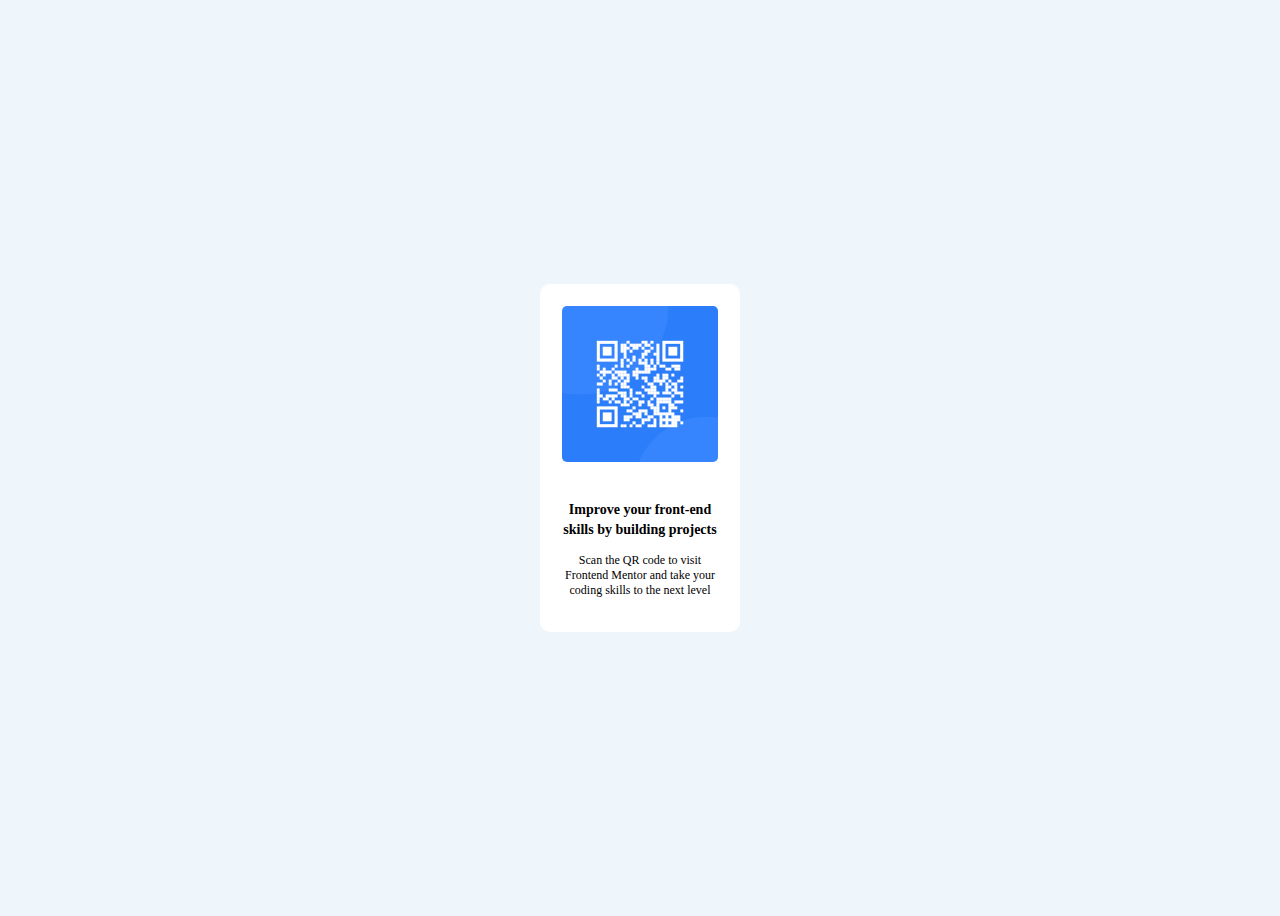
<file: index.html>
<!DOCTYPE html>
<html lang="en">

<head>
    <meta charset="UTF-8">
    <meta name="viewport" content="width=device-width, initial-scale=1.0">
    <title>QR CODE</title>
    <link rel="stylesheet" href="style.css">
</head>

<body>
    <section class="main">
        <img src="images\image-qr-code.png" alt="QR code">
        <p id="p1">Improve your front-end skills by building projects</p>
        <p id="p2">Scan the QR code to visit Frontend Mentor and take your coding skills to the next level</p>
    </section>
</body>


</html>
</file>
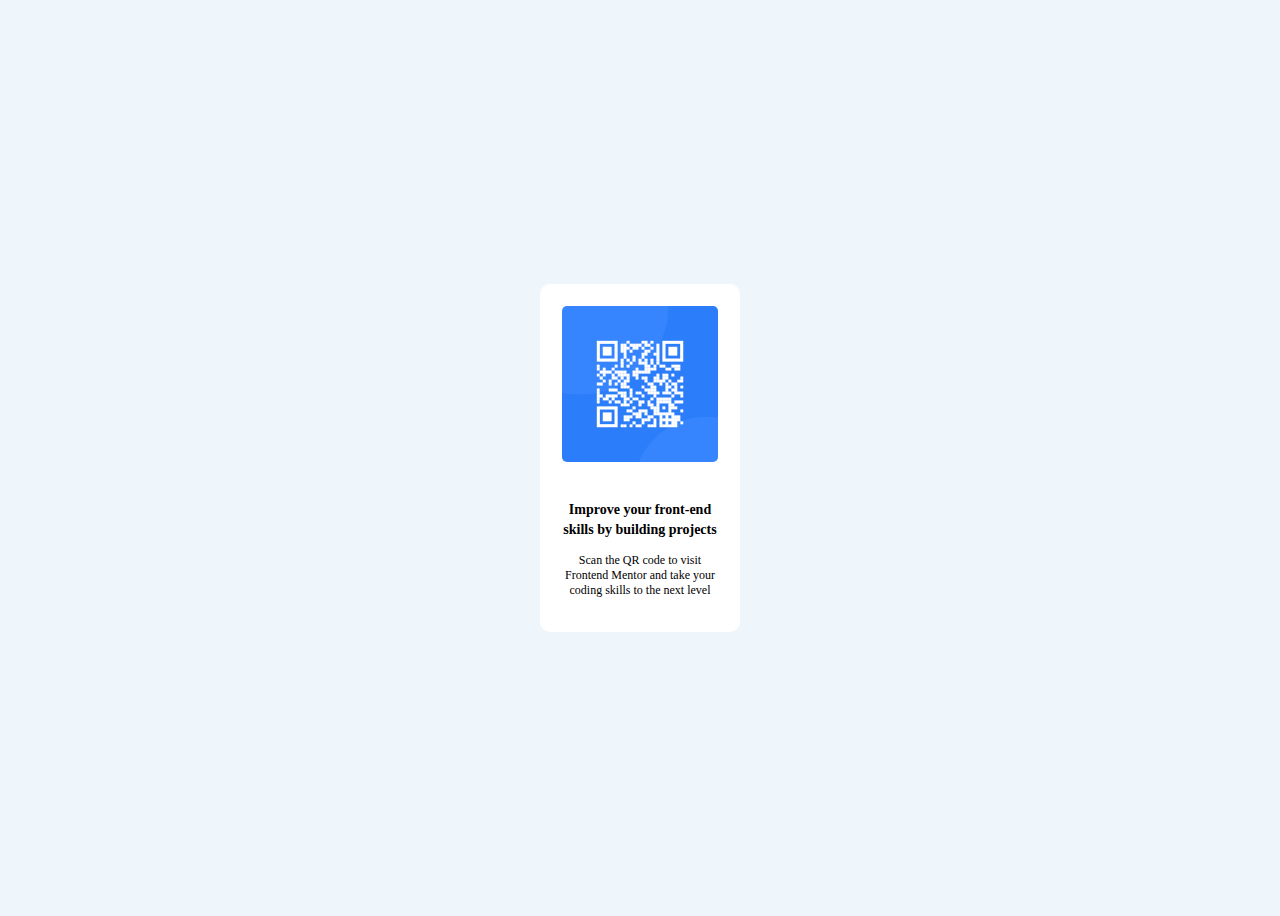
<file: index2.html>
<!DOCTYPE html>
<html lang="en">

<head>
    <meta charset="UTF-8">
    <meta name="viewport" content="width=device-width, initial-scale=1.0">
    <title>QR CODE</title>
    <link rel="stylesheet" href="style.css">
</head>

<body>
    <section class="main">
        <img src="images\image-qr-code.png" alt="QR code">
        <p id="p1">Improve your front-end skills by building projects</p>
        <p id="p2">Scan the QR code to visit Frontend Mentor and take your coding skills to the next level</p>
    </section>
</body>

</html>
</file>
<file: style.css>
* {
    box-sizing: border-box;
}

body {
    min-height: 100vh;
    display: flex;
    justify-content: center;
    align-items: center;
    background-color: rgb(238, 245, 251);
}

.main {
    width: 200px;
    background-color: white;
    border: 2px solid white;
    border-radius: 10px;
    padding: 20px;
    max-width: 320px;
}

#p1 {
    font-size: 14px;
    font-weight: 700;
    text-align: center;
    line-height: 1.4;
}

#p2 {
    font-size: 12px;
    font-weight: 300;
    text-align: center;
}

img {
    width: 100%;
    border-radius: 5px;
    margin-bottom: 20px;
}
</file>
